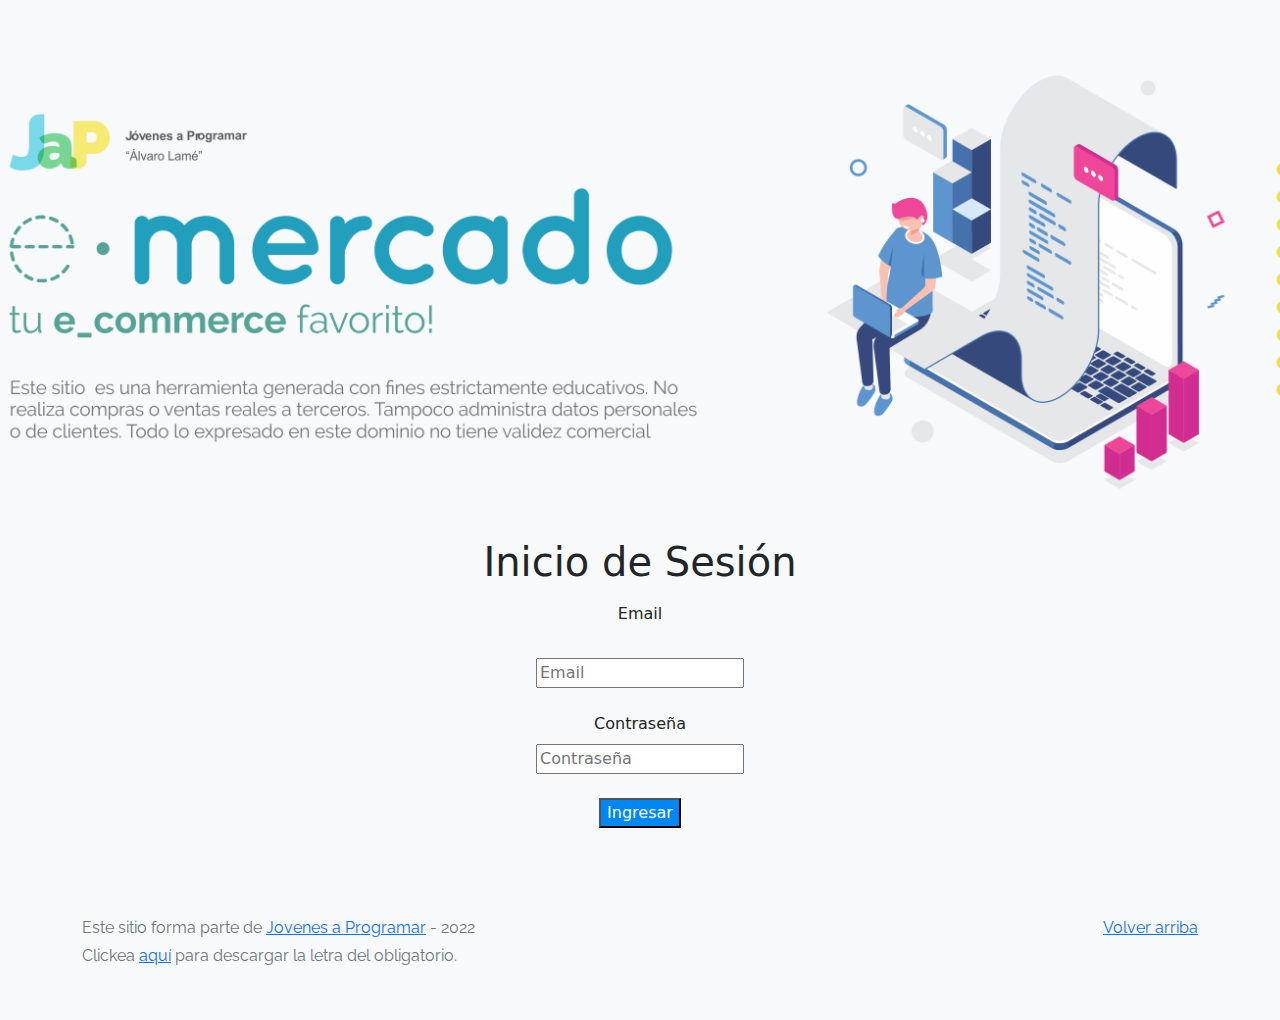
<file: workspace-inicial/index.html>
<!DOCTYPE html>
<html lang="es">

<head>
  <meta http-equiv="Content-Type" content="text/html; charset=UTF-8">
  <meta name="viewport" content="width=device-width, initial-scale=1, shrink-to-fit=no">
  <title>eMercado - Todo lo que busques está aquí</title>
  
  <link href="https://fonts.googleapis.com/css?family=Raleway:300,300i,400,400i,700,700i,900,900i" rel="stylesheet">
  <link href="css/bootstrap.min.css" rel="stylesheet">
  <link href="css/styles.css" rel="stylesheet">
  <style>
    body {
      background-color: rgb(248, 249, 250);
    }
  </style>
</head>

<body>
  
    <main class="mt-5">
      <!--
      <div class="container">
      <div class="alert alert-danger text-center" role="alert">
        4 class="alert-heading">Funcionalidad en desarrollo</h4>
      </div>
      </div>-->
    
      
    <div class="jumbotron text-center">
    </div>

      <form class="text-center">
      <h1 class="form-title" id="login">Inicio de Sesión</h1>
      <label class="form-label"for="email">Email</label>
      <br>
      <br>
      <input placeholder="Email" id="ee" type="email" required>
      <br>

      <!--Alerta email vacío-->
      <div class="alert alert-danger alert-dismissible fade" role="alert" id="alert-danger1">
        <p>Ingresa tu e-mail</p>
        <button type="button" class="btn-close" data-bs-dismiss="alert" aria-label="Close"></button>
        </div>
      <br>

      <label class="form-label" for="password">Contraseña</label>
      <br>
      <input placeholder="Contraseña" type="password" id="pw" required>
      <br>

      <!--Alerta contraseña vacía-->
      <div class="alert alert-danger alert-dismissible fade" role="alert" id="alert-danger2">
        <p>Ingresa tu contraseña</p>
        <button type="button" class="btn-close" data-bs-dismiss="alert" aria-label="Close"></button>
        </div>
      <br>

      <button class="enter_" id="enter" value="v_enter">Ingresar</button>

      <!--Datos no cumplen requisitos-->
      <div class="alert alert-danger alert-dismissible fade" role="alert" id="alert-danger3">
      <p>Los datos ingresados no cumplen con los requisitos solicitados</p>
      <button type="button" class="btn-close" data-bs-dismiss="alert" aria-label="Close"></button>
      </div>
      <br>

      </form>

    </main>


      <footer class="text-muted">
      <div class="container">
        <p class="float-end">
        <a href="#">Volver arriba</a>
        </p>
        <p>Este sitio forma parte de <a href="https://jovenesaprogramar.edu.uy/" target="_blank">Jovenes a Programar</a> -
        2022</p>
        <p>Clickea <a target="_blank" href="Letra.pdf">aquí</a> para descargar la letra del obligatorio.</p>
      </div>
      </footer>

      <!--Alerta empty fields-->
      <div class="alert alert-success alert-dismissible fade" role="alert" id="alert-success">
      <p>Datos guardados correctamente</p>
      <button type="button" class="btn-close" data-bs-dismiss="alert" aria-label="Close"></button>
      </div>
  
      <!--<div class="alert alert-danger alert-dismissible fade" role="alert" id="alert-danger">
      <p>Los datos ingresados no cumplen con los requisitos solicitados</p>
      <button type="button" class="btn-close" data-bs-dismiss="alert" aria-label="Close"></button>
      </div>-->

      <!--Alerta email vacío-->
        <!--<div class="alert alert-danger alert-dismissible fade" role="alert" id="alert-danger1">
        <p>Ingresa tu e-mail</p>
        <button type="button" class="btn-close" data-bs-dismiss="alert" aria-label="Close"></button>
        </div>-->

      <!--Alerta contraseña vacía-->
      
          <!--<div class="alert alert-danger alert-dismissible fade" role="alert" id="alert-danger2">
          <p>Ingresa tu contraseña</p>
          <button type="button" class="btn-close" data-bs-dismiss="alert" aria-label="Close"></button>
          </div>-->

  
    <script src="js/login.js"></script>
    <script src="js/init.js"></script>



</body>

</html>
</file>
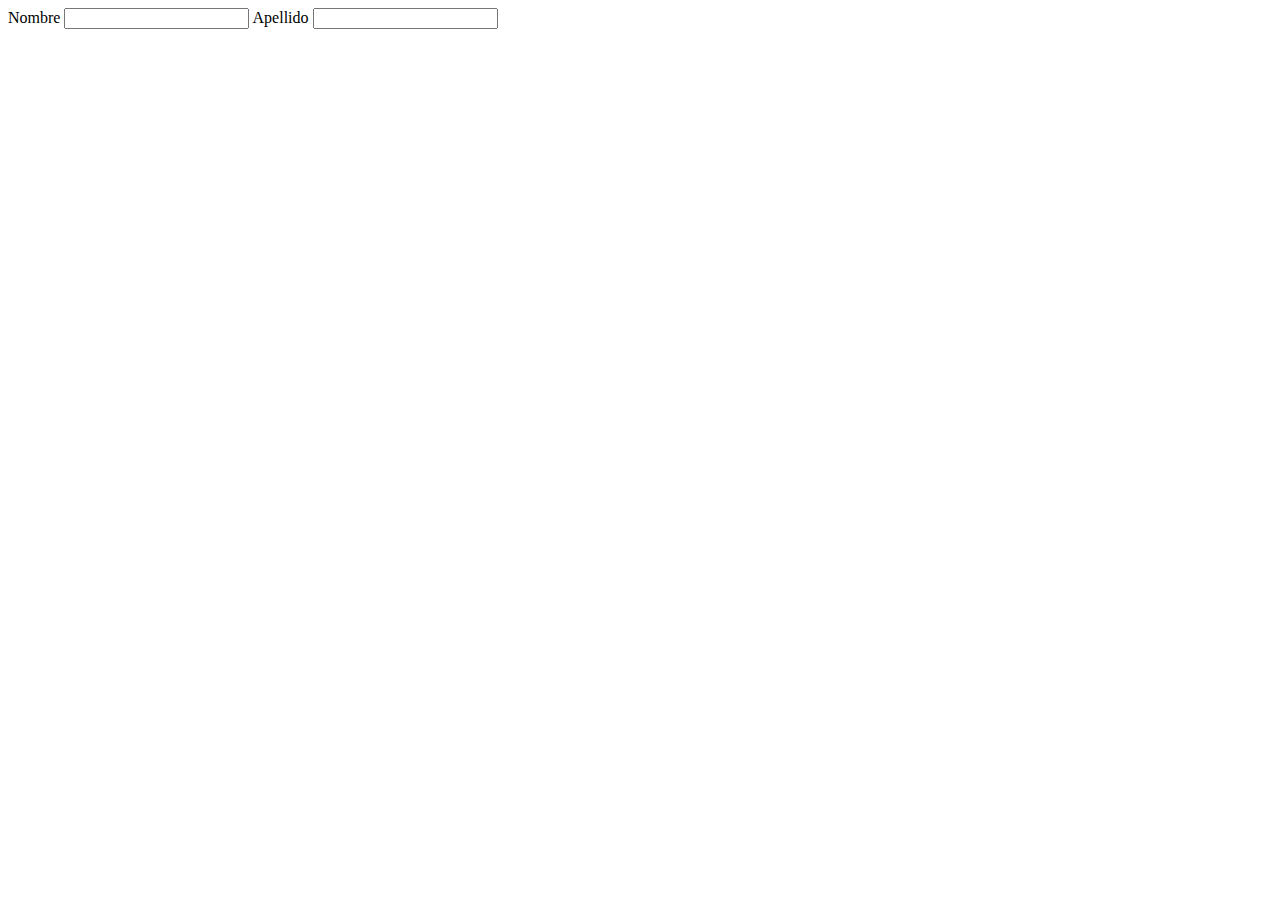
<file: workspace-inicial/Agosto.html>
<html lang="en">
<head>
    <meta charset="UTF-8">
    <meta http-equiv="X-UA-Compatible" content="IE=edge">
    <meta name="viewport" content="width=device-width, initial-scale=1.0">
    <title>Document</title>
</head>
<body>
    
</body>
</html>
<form>
    <label>Nombre</label> <input type="text">
    <label>Apellido</label> <input type="text">

</form>
</file>
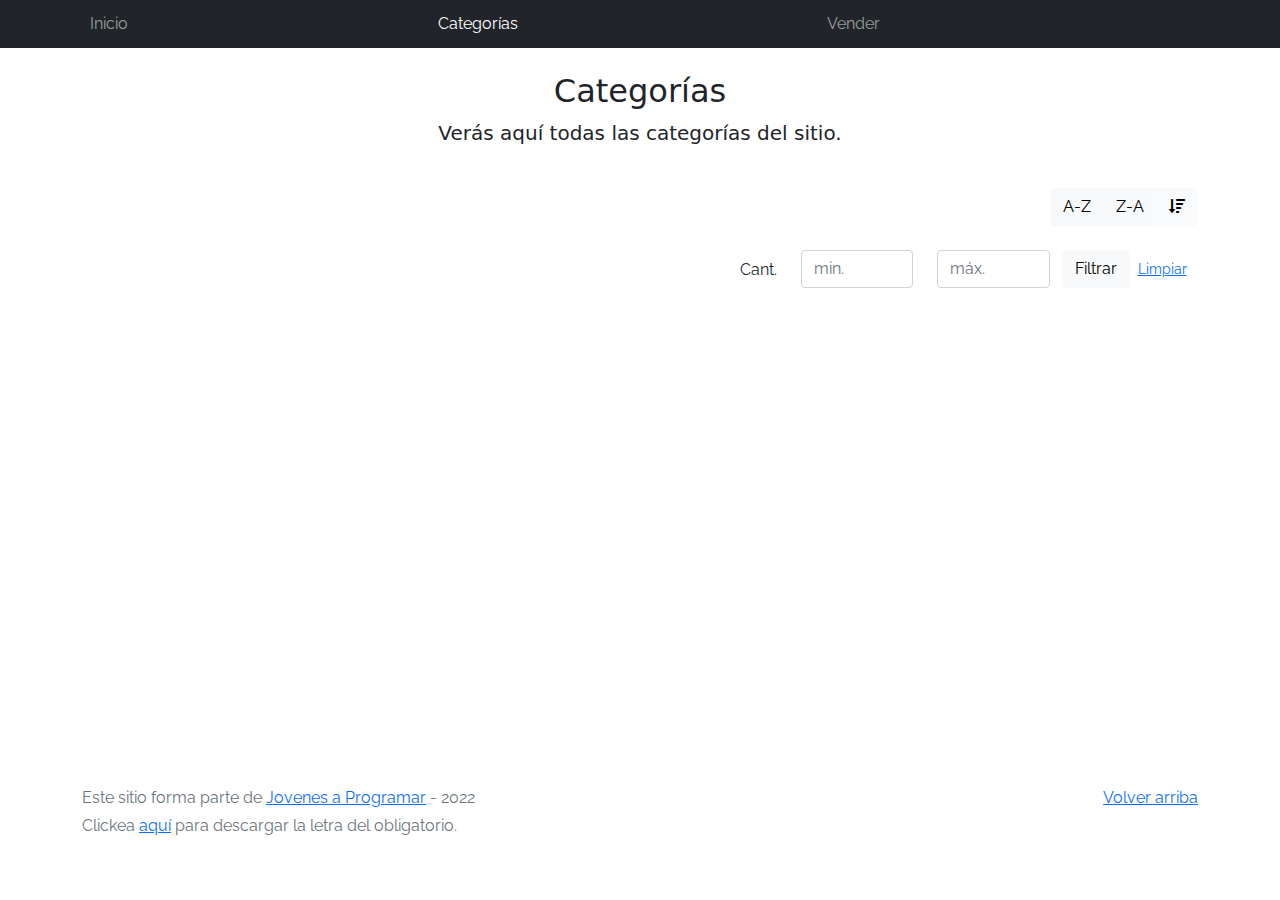
<file: workspace-inicial/categories.html>
<!DOCTYPE html>
<html lang="es">

<head>
  <meta http-equiv="Content-Type" content="text/html; charset=UTF-8">
  <meta name="viewport" content="width=device-width, initial-scale=1, shrink-to-fit=no">
  <title>eMercado - Todo lo que busques está aquí</title>

  <link href="https://fonts.googleapis.com/css?family=Raleway:300,300i,400,400i,700,700i,900,900i" rel="stylesheet">
  <link href="css/font-awesome.min.css" rel="stylesheet">
  <link href="css/bootstrap.min.css" rel="stylesheet">
  <link href="css/styles.css" rel="stylesheet">
</head>

<body>
  <nav class="navbar navbar-expand-lg navbar-dark bg-dark p-1">
    <div class="container">
      <button class="navbar-toggler" type="button" data-bs-toggle="collapse" data-bs-target="#navbarNav"
        aria-controls="navbarNav" aria-expanded="false" aria-label="Toggle navigation">
        <span class="navbar-toggler-icon"></span>
      </button>
      <div class="collapse navbar-collapse" id="navbarNav">
        <ul class="navbar-nav w-100 justify-content-between">

          <li class="nav-item">
            <a class="nav-link" href="index.html">Inicio</a>
          </li>
          
          <li class="nav-item">
            <a class="nav-link active" href="categories.html">Categorías</a>
          </li>

          <li class="nav-item">
            <a class="nav-link" href="sell.html">Vender</a>
          </li>

          <li class="nav-item">
            <div class="nav-link" class="user_class"></div>
          </li>

        </ul>
      </div>
    </div>
  </nav>
  <main class="pb-5">
    <div class="text-center p-4">
      <h2>Categorías</h2>
      <p class="lead">Verás aquí todas las categorías del sitio.</p>
    </div>
    <div class="container">
      <div class="row">
        <div class="col text-end">
          <div class="btn-group btn-group-toggle mb-4" data-bs-toggle="buttons">
            <input type="radio" class="btn-check" name="options" id="sortAsc">
            <label class="btn btn-light" for="sortAsc">A-Z</label>
            <input type="radio" class="btn-check" name="options" id="sortDesc">
            <label class="btn btn-light" for="sortDesc">Z-A</label>
            <input type="radio" class="btn-check" name="options" id="sortByCount" checked>
            <label class="btn btn-light" for="sortByCount"><i class="fas fa-sort-amount-down mr-1"></i></label>
          </div>
        </div>
      </div>
      <div class="row">
        <div class="col-lg-6 offset-lg-6 col-md-12 mb-1 container">
          <div class="row container p-0 m-0">
            <div class="col">
              <p class="font-weight-normal text-end my-2">Cant.</p>
            </div>
            <div class="col">
              <input class="form-control" type="number" placeholder="min." id="rangeFilterCountMin">
            </div>
            <div class="col">
              <input class="form-control" type="number" placeholder="máx." id="rangeFilterCountMax">
            </div>
            <div class="col-3 p-0">
              <div class="btn-group" role="group">
                <button class="btn btn-light btn-block" id="rangeFilterCount">Filtrar</button>
                <button class="btn btn-link btn-sm" id="clearRangeFilter">Limpiar</button>
              </div>
            </div>
          </div>
        </div>
      </div>
      <div class="row">
        <div class="list-group" id="cat-list-container">
        </div>
      </div>
    </div>
  </main>
  <footer class="text-muted">
    <div class="container">
      <p class="float-end">
        <a href="#">Volver arriba</a>
      </p>
      <p>Este sitio forma parte de <a href="https://jovenesaprogramar.edu.uy/" target="_blank">Jovenes a Programar</a> -
        2022</p>
      <p>Clickea <a target="_blank" href="Letra.pdf">aquí</a> para descargar la letra del obligatorio.</p>
    </div>
  </footer>
  <div id="spinner-wrapper">
    <div class="lds-ring">
      <div></div>
      <div></div>
      <div></div>
      <div></div>
    </div>
  </div>
  <script src="js/bootstrap.bundle.min.js"></script>
  <script src="js/init.js"></script>
  <script src="js/categories.js"></script>
</body>

</html>
</file>
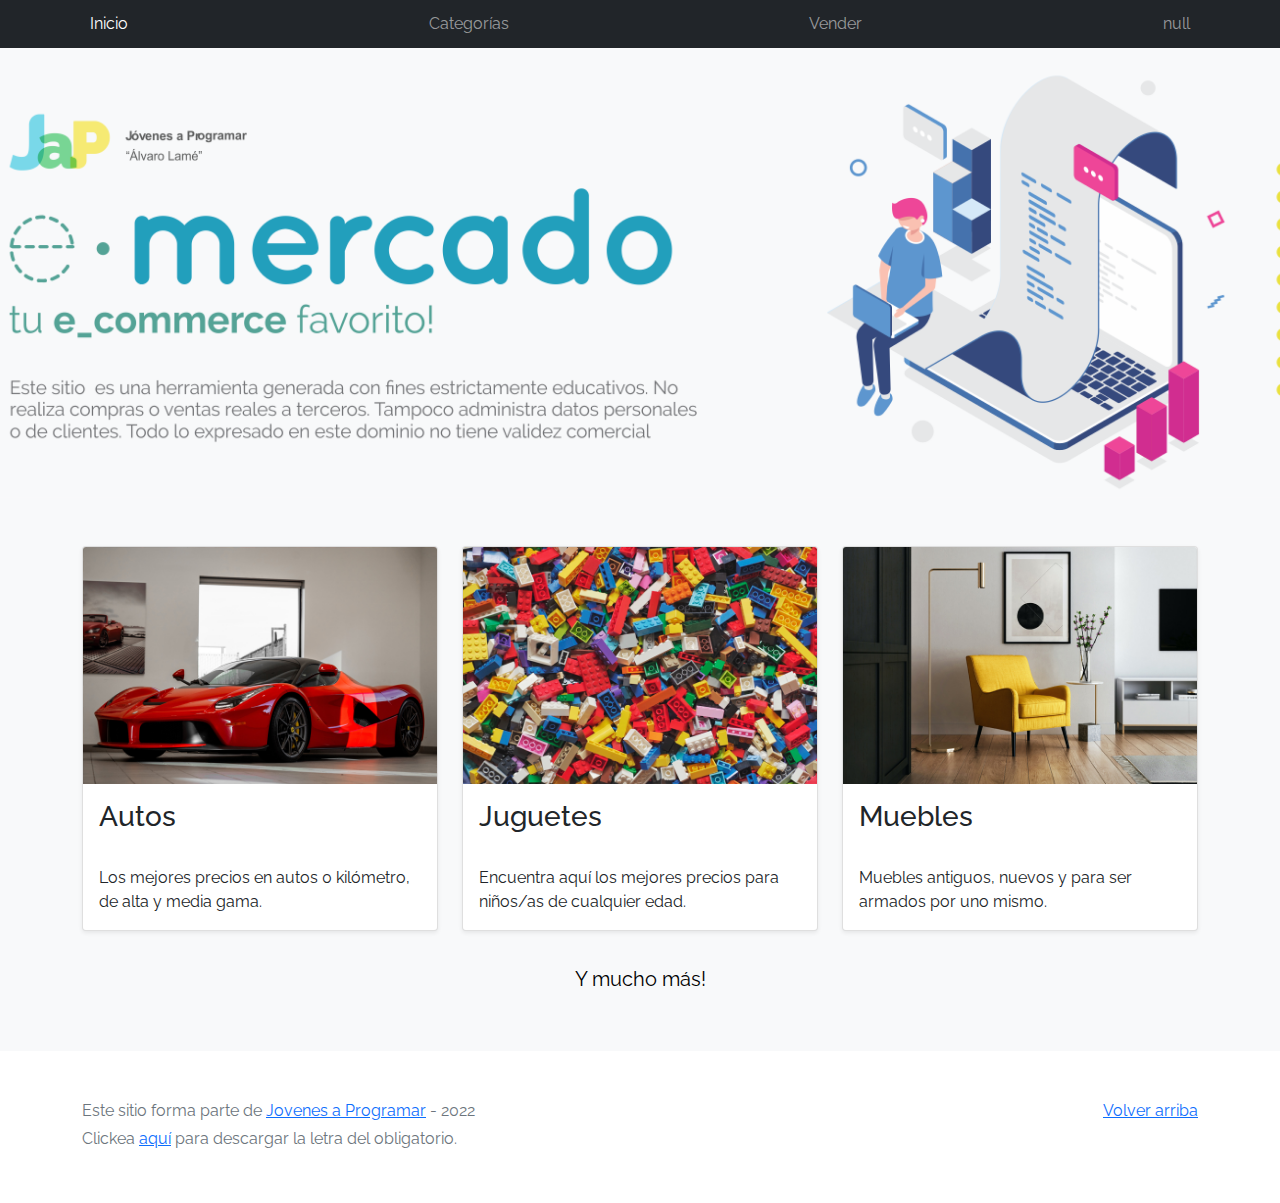
<file: workspace-inicial/index_2.html>
<!DOCTYPE html>
<html lang="es">

<head>
  <meta http-equiv="Content-Type" content="text/html; charset=UTF-8">
  <meta name="viewport" content="width=device-width, initial-scale=1, shrink-to-fit=no">
  <title>eMercado - Todo lo que busques está aquí</title>

  <link href="https://fonts.googleapis.com/css?family=Raleway:300,300i,400,400i,700,700i,900,900i" rel="stylesheet">
  <link href="css/bootstrap.min.css" rel="stylesheet">
  <link href="css/styles.css" rel="stylesheet">
</head>

<body>
  <nav class="navbar navbar-expand-lg navbar-dark bg-dark p-1">
    <div class="container">
      <button class="navbar-toggler" type="button" data-bs-toggle="collapse" data-bs-target="#navbarNav"
        aria-controls="navbarNav" aria-expanded="false" aria-label="Toggle navigation">
        <span class="navbar-toggler-icon"></span>
      </button>
      <div class="collapse navbar-collapse" id="navbarNav">
        <ul class="navbar-nav w-100 justify-content-between">

          <li class="nav-item">
            <a class="nav-link active" href="index.html">Inicio</a>
          </li>

          <li class="nav-item">
            <a class="nav-link" href="categories.html">Categorías</a>
          </li>

          <li class="nav-item">
            <a class="nav-link" href="sell.html">Vender</a>
          </li>

          <li class="nav-item">
            <div id="menu_user" class="nav-link" class="user_class"></div>
          </li>
          
        </ul>
      </div>
    </div>
  </nav>
  <main>
    <div class="jumbotron text-center"></div>
    <div class="album py-5 bg-light">
      <div class="container">
        <div class="row">
          <div class="col-md-4">
            <div class="card mb-4 shadow-sm custom-card cursor-active" id="autos">
              <img class="bd-placeholder-img card-img-top" src="img/cars_index.jpg"
                alt="Imgagen representativa de la categoría 'Autos'">
              <h3 class="m-3">Autos</h3>
              <div class="card-body">
                <p class="card-text">Los mejores precios en autos 0 kilómetro, de alta y media gama.</p>
              </div>
            </div>
          </div>
          <div class="col-md-4">
            <div class="card mb-4 shadow-sm custom-card cursor-active" id="juguetes">
              <img class="bd-placeholder-img card-img-top" src="img/toys_index.jpg"
                alt="Imgagen representativa de la categoría 'Juguetes'">
              <h3 class="m-3">Juguetes</h3>
              <div class="card-body">
                <p class="card-text">Encuentra aquí los mejores precios para niños/as de cualquier edad.</p>
              </div>
            </div>
          </div>
          <div class="col-md-4">
            <div class="card mb-4 shadow-sm custom-card cursor-active" id="muebles">
              <img class="bd-placeholder-img card-img-top" src="img/furniture_index.jpg"
                alt="Imgagen representativa de la categoría 'Muebles'">
              <h3 class="m-3">Muebles</h3>
              <div class="card-body">
                <p class="card-text">Muebles antiguos, nuevos y para ser armados por uno mismo.</p>
              </div>
            </div>
          </div>
        </div>
        <div class="row">
          <a class="btn btn-light btn-lg btn-block" href="categories.html">Y mucho más!</a>
        </div>
      </div>
    </div>
  </main>
  <footer class="text-muted">
    <div class="container">
      <p class="float-end">
        <a href="#">Volver arriba</a>
      </p>
      <p>Este sitio forma parte de <a href="https://jovenesaprogramar.edu.uy/" target="_blank">Jovenes a Programar</a> -
        2022</p>
      <p>Clickea <a target="_blank" href="Letra.pdf">aquí</a> para descargar la letra del obligatorio.</p>
    </div>
  </footer>
  <script src="js/bootstrap.bundle.min.js"></script>
  <script src="js/index.js"></script>
  <script src="js/init.js"></script>
  <!--<script src="js/login.js"></script>-->
</body>

</html>
</file>
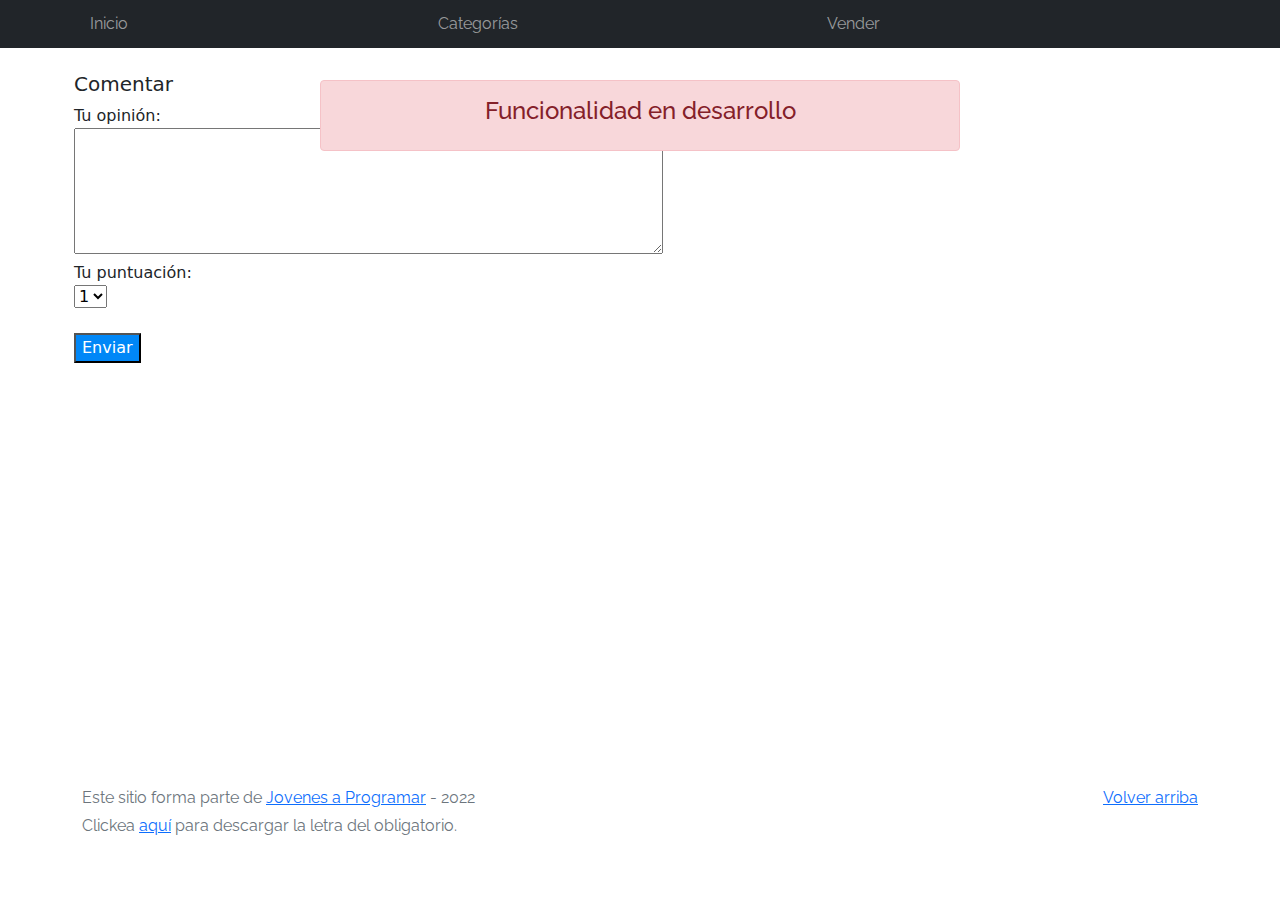
<file: workspace-inicial/product-info.html>
<!DOCTYPE html>
<html lang="es">

<head>
  <meta http-equiv="Content-Type" content="text/html; charset=UTF-8">
  <meta name="viewport" content="width=device-width, initial-scale=1, shrink-to-fit=no">
  <title>eMercado - Todo lo que busques está aquí</title>

  <link href="https://fonts.googleapis.com/css?family=Raleway:300,300i,400,400i,700,700i,900,900i" rel="stylesheet">
  <link href="css/font-awesome.min.css" rel="stylesheet">
  <link href="css/bootstrap.min.css" rel="stylesheet">
  <link href="css/styles.css" rel="stylesheet">
</head>

<body>
  <nav class="navbar navbar-expand-lg navbar-dark bg-dark p-1">
    <div class="container">
      <button class="navbar-toggler" type="button" data-bs-toggle="collapse" data-bs-target="#navbarNav"
        aria-controls="navbarNav" aria-expanded="false" aria-label="Toggle navigation">
        <span class="navbar-toggler-icon"></span>
      </button>
      <div class="collapse navbar-collapse" id="navbarNav">
        <ul class="navbar-nav w-100 justify-content-between">
          <li class="nav-item">
            <a class="nav-link" href="index.html">Inicio</a>
          </li>
          <li class="nav-item">
            <a class="nav-link" href="categories.html">Categorías</a>
          </li>
          <li class="nav-item">
            <a class="nav-link" href="sell.html">Vender</a>
          </li>
          <li class="nav-item">
            <div class="nav-link" class="user_class"></div>
          </li>
        </ul>
      </div>
    </div>
  </nav>
  <main>
<!--Modifico id para Entrega 3-->




<div class="container" id="products-list-container">
      <div class="alert alert-danger text-center" role="alert">
      <h4 class="alert-heading">Funcionalidad en desarrollo</h4>
      </div>
    </div>

    <div class="container" id="products-list-container_2">
    </div>
<br>
<form class="form_" action="">

<h5><label>Comentar</label></h5>
<h7><label>Tu opinión:</label></h7>
<br>
<textarea name="textarea" id="textarea" cols="70" rows="5"></textarea>
<br>
<h7><label>Tu puntuación:</label></h7>
<br>
<select name="select"> 
  <option value="1" id="option1" selected>1
  <option value="2" id="option2">2
  <option value="3" id="option3">3
  <option value="4" id="option4">4
  <option value="5" id="option5">5
</select>
<br>
<br>
<button type="submit" value="Enviar" id="enviar_form">Enviar</button>

</form>
    
  </main>


  <footer class="text-muted">
    <div class="container">
      <p class="float-end">
        <a href="#">Volver arriba</a>
      </p>
      <p>Este sitio forma parte de <a href="https://jovenesaprogramar.edu.uy/" target="_blank">Jovenes a Programar</a> -
        2022</p>
      <p>Clickea <a target="_blank" href="Letra.pdf">aquí</a> para descargar la letra del obligatorio.</p>
    </div>
  </footer>
  <div id="spinner-wrapper">
    <div class="lds-ring">
      <div></div>
      <div></div>
      <div></div>
      <div></div>
    </div>
  </div>
  <script src="js/bootstrap.bundle.min.js"></script>
  <script src="js/init.js"></script>
  <script src="js/product-info.js"></script>
</body>

</html>
</file>
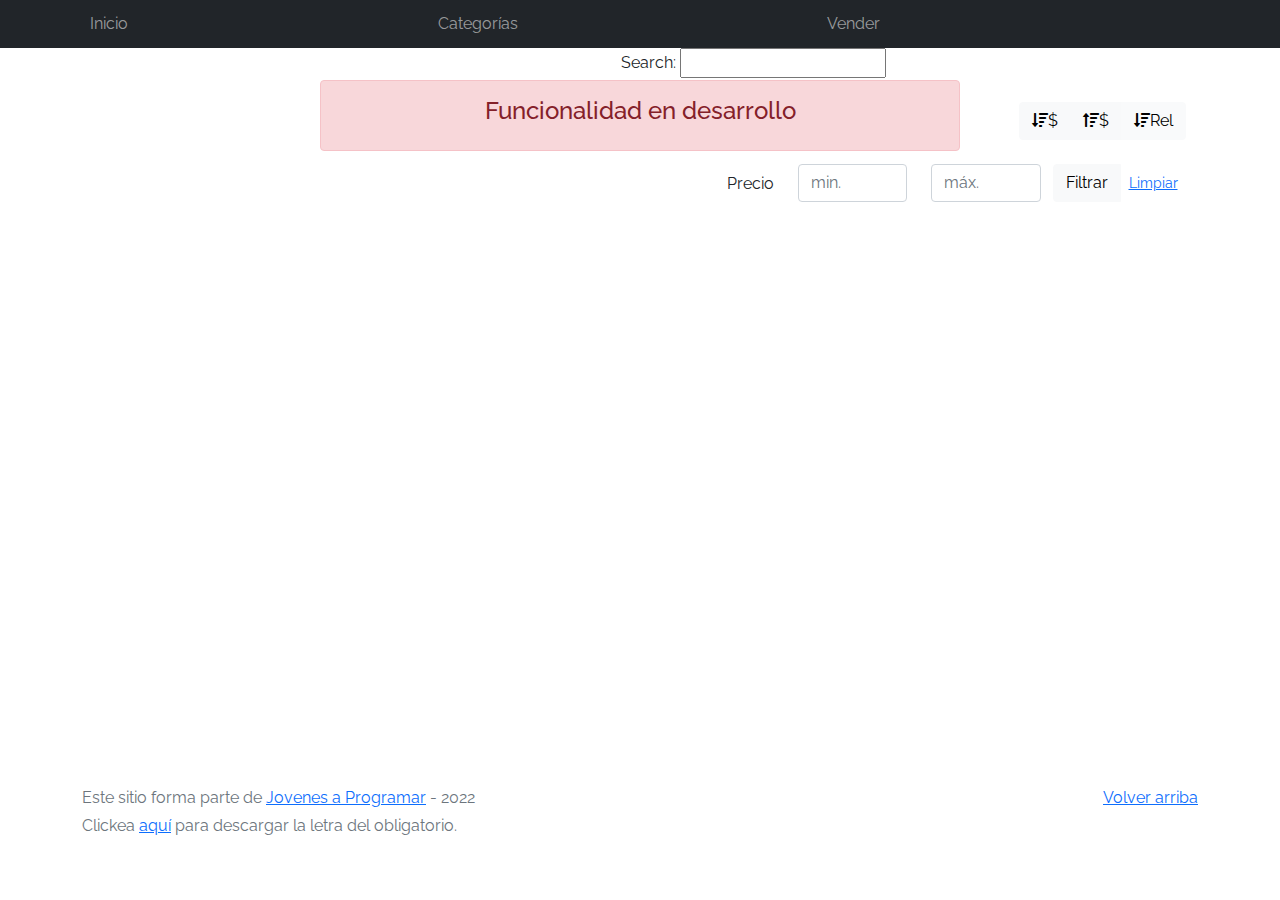
<file: workspace-inicial/products.html>
<!DOCTYPE html>
<html lang="es">

<head>
  <meta http-equiv="Content-Type" content="text/html; charset=UTF-8">
  <meta name="viewport" content="width=device-width, initial-scale=1, shrink-to-fit=no">
  <title>eMercado - Todo lo que busques está aquí</title>

  <link href="https://fonts.googleapis.com/css?family=Raleway:300,300i,400,400i,700,700i,900,900i" rel="stylesheet">
  <link href="css/font-awesome.min.css" rel="stylesheet">
  <link href="css/bootstrap.min.css" rel="stylesheet">
  <link href="css/styles.css" rel="stylesheet">
  
</head>

<body>
  <nav class="navbar navbar-expand-lg navbar-dark bg-dark p-1">
    <div class="container">
      <button class="navbar-toggler" type="button" data-bs-toggle="collapse" data-bs-target="#navbarNav"
        aria-controls="navbarNav" aria-expanded="false" aria-label="Toggle navigation">
        <span class="navbar-toggler-icon"></span>
      </button>
      <div class="collapse navbar-collapse" id="navbarNav">
        <ul class="navbar-nav w-100 justify-content-between">
          
          <li class="nav-item">
            <a class="nav-link" href="index.html">Inicio</a>
          </li>

          <li class="nav-item">
            <a class="nav-link" href="categories.html">Categorías</a>
          </li>

          <li class="nav-item">
            <a class="nav-link" href="sell.html">Vender</a>
          </li>

          <li class="nav-item">
            <div class="nav-link" class="user_class"></div>
          </li>

        </ul>
      </div>
    </div>
  </nav>
  <main class="pb-5 container">
  
  <!--INICIO ENTREGA 2-->
    <div class="container" id="products-list-container_2"></div>

    <div class="container">
      <div class="row">
        <div class="col text-end">
          
          <div id="search">
          <h7><label>Search: </label></h7>
          <input type="search" id="search_value" class="search-control">
          </div>
  <!--Fin Entrega 2-->

          <div id="result-search"></div>

          <br>

          <div class="btn-group btn-group-toggle mb-4" data-bs-toggle="buttons">
            <!--Precio Ascendente-->
            <input type="radio" class="btn-check" name="options" id="sortAsc">
            <label class="btn btn-light" for="sortAsc">
              <i class="fas fa-sort-amount-down mr-1"></i>$</label>
            <!--Precio Descendente-->
            <input type="radio" class="btn-check" name="options" id="sortDesc">
            <label class="btn btn-light" for="sortDesc">
              <i class="fas fa-sort-amount-up mr-1"></i>$</label>
            <!--Cantidad de Ventas-->
            <input type="radio" class="btn-check" name="options" id="sortByCount" checked>
            <label class="btn btn-light" for="sortByCount">
            <i class="fas fa-sort-amount-down mr-1"></i>Rel</label>

          </div>
        </div>
      </div>
          <div class="row">
        <div class="col-lg-6 offset-lg-6 col-md-12 mb-1 container">
          <div class="row container p-0 m-0">
            <div class="col">
              <p class="font-weight-normal text-end my-2">Precio</p>
            </div>
            <div class="col">
              <input class="form-control" type="number" placeholder="min." id="rangeFilterCountMin">
            </div>
            <div class="col">
              <input class="form-control" type="number" placeholder="máx." id="rangeFilterCountMax">
            </div>
            <div class="col-3 p-0">
              <div class="btn-group" role="group">
                <button class="btn btn-light btn-block" id="rangeFilterCount">Filtrar</button>
                <button class="btn btn-link btn-sm" id="clearRangeFilter">Limpiar</button>
              </div>
            </div>
          </div>
        </div>
      </div>
    
<!--FIN ENTREGA 2-->

    <div class="container" id="products-list-container">
      
      <div class="alert alert-danger text-center" role="alert">
        <h4 class="alert-heading">Funcionalidad en desarrollo</h4>
      </div>
      

    </div>
  </main>


  
  <footer class="text-muted">
    <div class="container">
      <p class="float-end">
        <a href="#">Volver arriba</a>
      </p>
      <p>Este sitio forma parte de <a href="https://jovenesaprogramar.edu.uy/" target="_blank">Jovenes a Programar</a> -
        2022</p>
      <p>Clickea <a target="_blank" href="Letra.pdf">aquí</a> para descargar la letra del obligatorio.</p>
    </div>
  </footer>
  <div id="spinner-wrapper">
    <div class="lds-ring">
      <div></div>
      <div></div>
      <div></div>
      <div></div>
    </div>
  </div>
  <script src="js/bootstrap.bundle.min.js"></script>
  <script src="js/init.js"></script>
  <script src="js/products.js"></script>
  
</body>

</html>
</file>
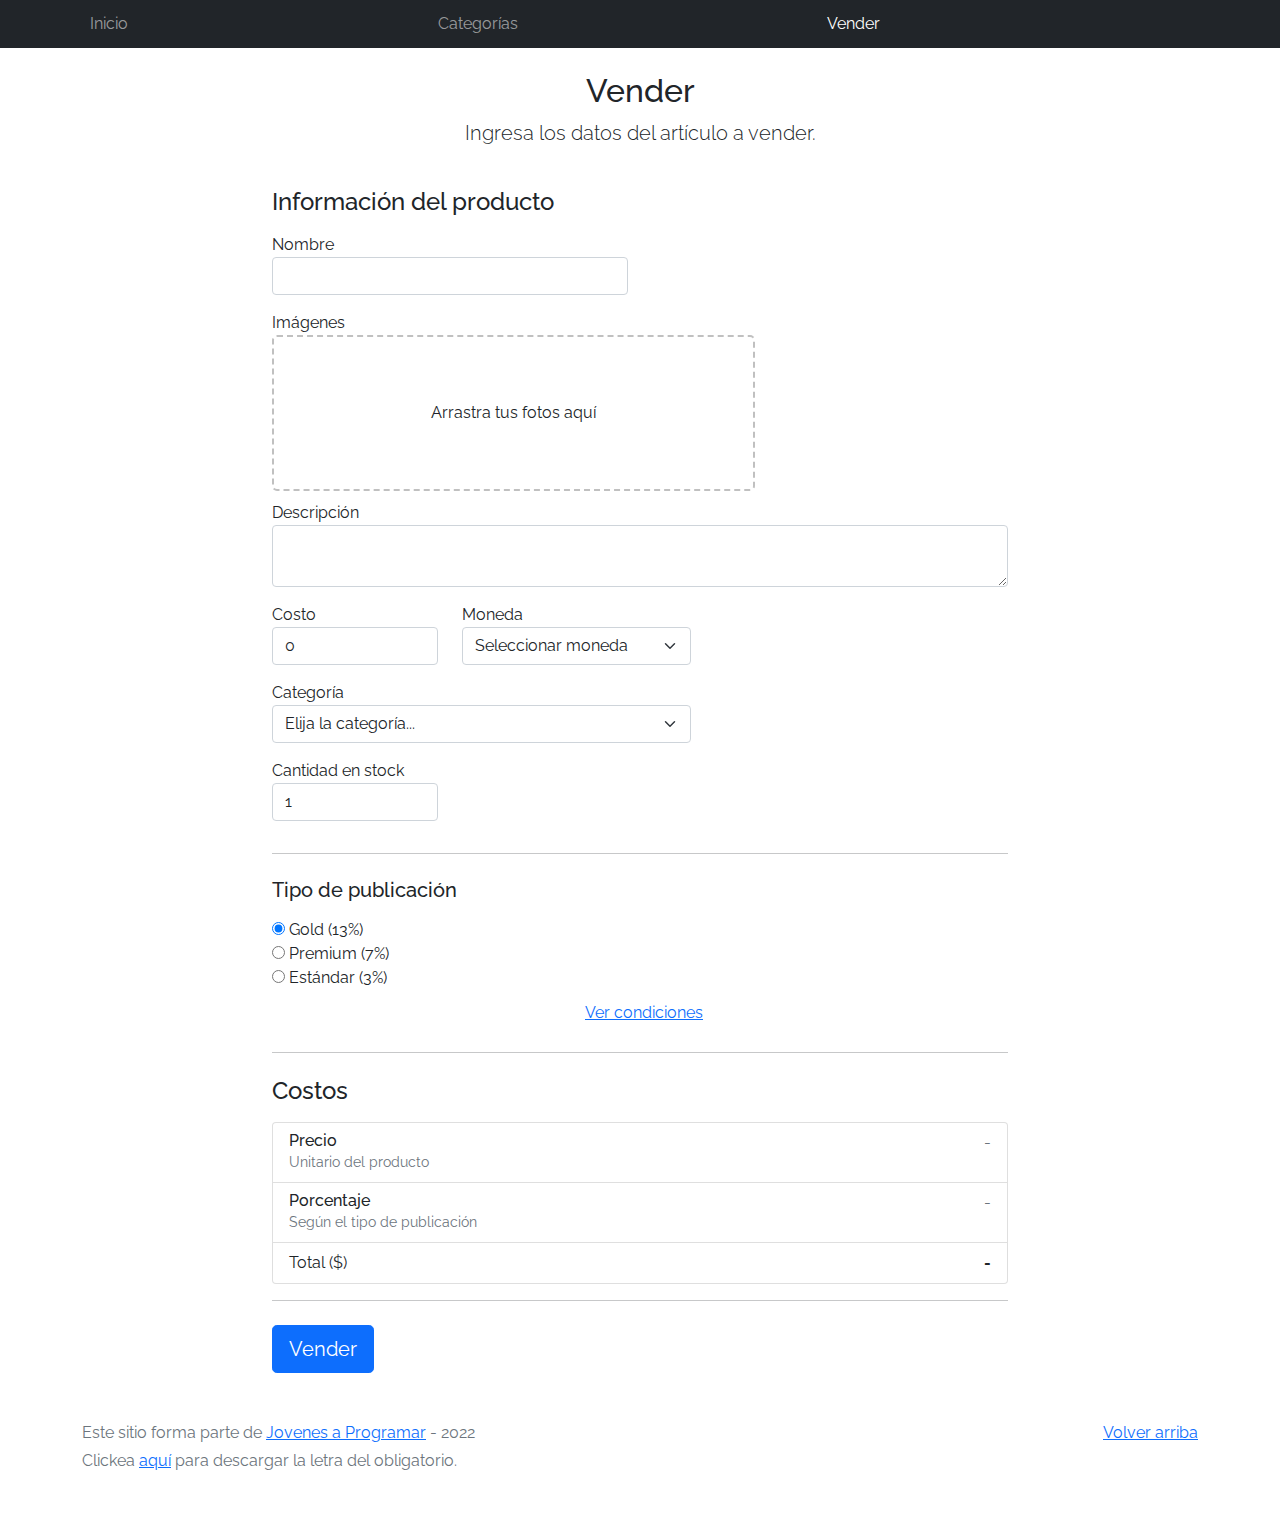
<file: workspace-inicial/sell.html>
<!DOCTYPE html>
<html lang="es">

<head>
  <meta http-equiv="Content-Type" content="text/html; charset=UTF-8">
  <meta name="viewport" content="width=device-width, initial-scale=1, shrink-to-fit=no">
  <title>eMercado - Todo lo que busques está aquí</title>
  <link href="https://fonts.googleapis.com/css?family=Raleway:300,300i,400,400i,700,700i,900,900i" rel="stylesheet">
  <link href="css/bootstrap.min.css" rel="stylesheet">
  <link href="css/dropzone.css" rel="stylesheet">
  <link href="css/styles.css" rel="stylesheet">
</head>

<body>
  <nav class="navbar navbar-expand-lg navbar-dark bg-dark p-1">
    <div class="container">
      <button class="navbar-toggler" type="button" data-bs-toggle="collapse" data-bs-target="#navbarNav"
        aria-controls="navbarNav" aria-expanded="false" aria-label="Toggle navigation">
        <span class="navbar-toggler-icon"></span>
      </button>
      <div class="collapse navbar-collapse" id="navbarNav">
        <ul class="navbar-nav w-100 justify-content-between">
          <li class="nav-item">
            <a class="nav-link" href="index.html">Inicio</a>
          </li>
          <li class="nav-item">
            <a class="nav-link" href="categories.html">Categorías</a>
          </li>
          <li class="nav-item">
            <a class="nav-link active" href="sell.html">Vender</a>

          <li class="nav-item">
            <div class="nav-link" class="user_class"></div>
          </li>



        </ul>
      </div>
    </div>
  </nav>
  <div class="container">
    <div class="text-center p-4">
      <h2>Vender</h2>
      <p class="lead">Ingresa los datos del artículo a vender.</p>
    </div>
    <div class="row justify-content-md-center">
      <div class="col-md-8 order-md-1">
        <h4 class="mb-3">Información del producto</h4>
        <form class="needs-validation" id="sell-info">
          <div class="row">
            <div class="col-md-6 mb-3">
              <label for="productName">Nombre</label>
              <input type="text" class="form-control" id="productName" value="" name="productName">
              <div class="invalid-feedback">
                Ingresa un nombre
              </div>
            </div>
          </div>
          <div class="row">
            <div class="col-md-8 order-md-1">
              <label>Imágenes</label>
              <div class="needsclick dz-clickable" id="file-upload">
                <div class="dz-message needsclick">
                  Arrastra tus fotos aquí<br>
                </div>
              </div>
            </div>
          </div>
          <div class="row">
            <div class="col-md-12 mb-3">
              <label for="productDescription">Descripción</label>
              <textarea name="productDescription" class="form-control" id="productDescription"></textarea>
            </div>
          </div>
          <div class="row">
            <div class="col-md-3 mb-3">
              <label for="productCostInput">Costo</label>
              <input type="number" name="productCostInput" class="form-control" id="productCostInput" placeholder="" required="" value="0"
                min="0">
              <div class="invalid-feedback">
                El costo debe ser mayor que 0.
              </div>
            </div>
            <div class="col-md-4 mb-3">
              <label for="productCurrency">Moneda</label>
              <select name="productCurrency" class="form-select custom-select d-block w-100" id="productCurrency" required>
                <option value="" hidden selected>Seleccionar moneda</option>
                <option>Pesos Uruguayos (UYU)</option>
                <option>Dólares (USD)</option>
              </select>
              <div class="invalid-feedback">
                Ingresa una categoría válida.
              </div>
            </div>
          </div>
          <div class="row">
            <div class="col-md-7 mb-3">
              <label for="productCategory">Categoría</label>
              <select name="productCategory" class="custom-select form-select d-block w-100" id="productCategory">
                <option value="">Elija la categoría...</option>
                <option>Autos</option>
                <option>Juguetes</option>
                <option>Muebles</option>
                <option>Herramientas</option>
                <option>Computadoras</option>
                <option>Vestimenta</option>
              </select>
              <div class="invalid-feedback">
                Por favor ingresa una categoría válida.
              </div>
            </div>
          </div>
          <div class="row">
            <div class="col-md-3 mb-3">
              <label for="productCountInput">Cantidad en stock</label>
              <input type="number" name="productCountInput" class="form-control" id="productCountInput"  required value="1"
                min="0">
              <div class="invalid-feedback">
                La cantidad es requerida.
              </div>
            </div>
          </div>
          <hr class="mb-4">
          <h5 class="mb-3">Tipo de publicación</h5>
          <div class="d-block my-3">
            <div class="custom-control custom-radio">
              <input id="goldradio" name="publicationType" type="radio" class="custom-control-input" checked=""
                required="">
              <label class="custom-control-label" for="goldradio">Gold (13%)</label>
            </div>
            <div class="custom-control custom-radio">
              <input id="premiumradio" name="publicationType" type="radio" class="custom-control-input" required="">
              <label class="custom-control-label" for="premiumradio">Premium (7%)</label>
            </div>
            <div class="custom-control custom-radio">
              <input id="standardradio" name="publicationType" type="radio" class="custom-control-input" required="">
              <label class="custom-control-label" for="standardradio">Estándar (3%)</label>
            </div>
            <div class="row">
              <button type="button" class="m-1 btn btn-link" data-bs-toggle="modal"
                data-bs-target="#contidionsModal">Ver
                condiciones</button>
            </div>
          </div>
          <hr class="mb-4">
          <h4 class="mb-3">Costos</h4>
          <ul class="list-group mb-3">
            <li class="list-group-item d-flex justify-content-between lh-condensed">
              <div>
                <h6 class="my-0">Precio</h6>
                <small class="text-muted">Unitario del producto</small>
              </div>
              <span class="text-muted" id="productCostText">-</span>
            </li>
            <li class="list-group-item d-flex justify-content-between lh-condensed">
              <div>
                <h6 class="my-0">Porcentaje</h6>
                <small class="text-muted">Según el tipo de publicación</small>
              </div>
              <span class="text-muted" id="comissionText">-</span>
            </li>
            <li class="list-group-item d-flex justify-content-between">
              <span>Total ($)</span>
              <strong id="totalCostText">-</strong>
            </li>
          </ul>
          <hr class="mb-4">
          <button class="btn btn-primary btn-lg" type="submit">Vender</button>
        </form>
      </div>
    </div>
  </div>
  <footer class="text-muted">
    <div class="container">
      <p class="float-end">
        <a href="#">Volver arriba</a>
      </p>
      <p>Este sitio forma parte de <a href="https://jovenesaprogramar.edu.uy/" target="_blank">Jovenes a Programar</a> -
        2022</p>
      <p>Clickea <a target="_blank" href="Letra.pdf">aquí</a> para descargar la letra del obligatorio.</p>
    </div>
  </footer>

  <div class="alert alert-primary-dismissible fade" id="alertResult" role="alert">
    <span id="resultSpan"></span>
  </div>

  <div class="modal fade" tabindex="-1" role="dialog" id="contidionsModal">
    <div class="modal-dialog" role="document">
      <div class="modal-content">
        <div class="modal-header">
          <h5 class="modal-title">Condiciones de publicación</h5>
        </div>
        <div class="modal-body">
          <div class="container">
            <div class="row">
              <h5 class="text-warning">Gold (13%)</h5>
              <p class="muted text-justify">Tu producto se verá de forma promocionada en portada, además de las
                condiciones de Premium y Estándar.</p>
            </div>
            <hr>
            <div class="row">
              <h5 class="text-primary">Premium (7%)</h5>
              <p class="muted text-justify">Se mostrará el producto en los primeros lugares de resultados de búsqueda,
                así cómo cuando se ingrese a la categoría que pertenezca.</p>
            </div>
            <hr>
            <div class="row">
              <h5 class="text-secondary">Estándar (3%)</h5>
              <p class="muted text-justify">El producto se listará en la categoría correspondiente, así como en los
                resultados de búsquedas que coincidan con las palabras claves en el nombre.</p>
            </div>
          </div>
        </div>
        <div class="modal-footer">
          <button type="button" class="btn btn-primary" data-bs-dismiss="modal">Cerrar</button>
        </div>
      </div>
    </div>
  </div>
  <div id="spinner-wrapper">
    <div class="lds-ring">
      <div></div>
      <div></div>
      <div></div>
      <div></div>
    </div>
  </div>
  <script src="js/bootstrap.bundle.min.js"></script>
  <script src="js/dropzone.js"></script>
  <script src="js/init.js"></script>
  <script src="js/sell.js"></script>
</body>

</html>
</file>
<file: workspace-inicial/css/styles.css>
.jumbotron,
.card-body,
.container,
.site-header {
  font-family: 'Raleway', serif !important;
}

.jumbotron .display-4 {
  font-weight: bold;
}

nav a {
  text-decoration: none;
}

.bd-placeholder-img {
  font-size: 1.125rem;
  text-anchor: middle;
  -webkit-user-select: none;
  -moz-user-select: none;
  -ms-user-select: none;
  user-select: none;
}

@media (min-width: 768px) {
  .bd-placeholder-img-lg {
    font-size: 3.5rem;
  }
}

.jumbotron {
  height: 50vh;
  padding: 5em inherit;
  margin-bottom: 0;
  background-color: #53C0FB;
  background: url('../img/cover_back.png');
  background-size: cover;
  background-position: center;
  background-repeat: no-repeat;
  color: black;
  font-weight: bold;
}

@media (min-width: 768px) {
  .jumbotron {
    padding-top: 6rem;
    padding-bottom: 6rem;
  }
}

.jumbotron p:last-child {
  margin-bottom: 0;
}

.jumbotron-heading {
  font-weight: 300;
}

.jumbotron .container {
  max-width: 40rem;
  background-color: rgba(255, 255, 255, 0.5);
  border-radius: 10px;
  text-shadow: 1px 1px 2px grey;
}

.jumbotron .lead {
  font-size: 38px;
}

footer {
  padding-top: 3rem;
  padding-bottom: 3rem;
}

footer p {
  margin-bottom: .25rem;
}

.site-header a {
  color: white;
  transition: ease-in-out color .15s;
}

.site-header .dropdown-menu a {
  color: black;
}

.dropzone {
  border: 2px dashed #0087F7;
  border-radius: 5px;
  background: white;
}

.img-fit {
  max-height: 100%;
}

.alert {
  position: fixed;
  top: 80px;
  width: 50%;
  left: 50%;
  transform: translate(-50%, 0);
}

.lds-ring {
  display: inline-block;
  position: relative;
  width: 64px;
  height: 64px;
  top: 50%;
  left: 50%;
}

.cursor-active {
  cursor: pointer;
}

.left {
  float: left;
  padding: 4px;
  background-color: rgba(255, 255, 255, 0.5);
}

.lds-ring div {
  box-sizing: border-box;
  display: block;
  position: absolute;
  width: 51px;
  height: 51px;
  margin: 6px;
  border: 6px solid #fff;
  border-radius: 50%;
  animation: lds-ring 1.2s cubic-bezier(0.5, 0, 0.5, 1) infinite;
  border-color: #fff transparent transparent transparent;
}

.lds-ring div:nth-child(1) {
  animation-delay: -0.45s;
}

.lds-ring div:nth-child(2) {
  animation-delay: -0.3s;
}

.lds-ring div:nth-child(3) {
  animation-delay: -0.15s;
}

@keyframes lds-ring {
  0% {
    transform: rotate(0deg);
  }

  100% {
    transform: rotate(360deg);
  }
}

.signin {
  width: 100%;
  max-width: 330px;
  padding: 15px;
  margin: auto;
}

#spinner-wrapper {
  position: fixed;
  background-color: rgba(0, 0, 0, 0.5);
  width: 100%;
  height: 100%;
  top: 0;
  left: 0;
  z-index: 1021;
  display: none;
}

main {
  min-height: calc(100vh - 210px);
}

a.custom-card,
a.custom-card:hover {
  color: inherit;
  text-decoration: inherit;
}

.checked {
  color: orange;
}

button.enter_{
  background-color: #0087F7;
  color:white
}

h1#login{
  margin: 0px 0px 16px;
}

form.text-center{
  padding: 40px 0px;
}

.center{
  text-align: center;
}

#search{
  padding-right: 300px;
  padding-left: 100px;
}

#image_array{
  width: 200px;
  height: 100px;
}

.fa.fa-star.checked{
  color: orange;
}

.fa.fa-star{
  color: grey;
}

.form_{
  margin-left: 74px;
}

button#enviar_form{
  background-color: #0087F7;
  color: white;
}
</file>
<file: workspace-inicial/css/dropzone.css>
/*
 * The MIT License
 * Copyright (c) 2012 Matias Meno <m@tias.me>
 */
.dropzone, .dropzone * {
  box-sizing: border-box; }

.dropzone {
  position: relative; }
  .dropzone .dz-preview {
    position: relative;
    display: inline-block;
    width: 120px;
    margin: 0.5em; }
    .dropzone .dz-preview .dz-progress {
      display: block;
      height: 15px;
      border: 1px solid #aaa; }
      .dropzone .dz-preview .dz-progress .dz-upload {
        display: block;
        height: 100%;
        width: 0;
        background: green; }
    .dropzone .dz-preview .dz-error-message {
      color: red;
      display: none; }
    .dropzone .dz-preview.dz-error .dz-error-message, .dropzone .dz-preview.dz-error .dz-error-mark {
      display: block; }
    .dropzone .dz-preview.dz-success .dz-success-mark {
      display: block; }
    .dropzone .dz-preview .dz-error-mark, .dropzone .dz-preview .dz-success-mark {
      position: absolute;
      display: none;
      left: 30px;
      top: 30px;
      width: 54px;
      height: 58px;
      left: 50%;
      margin-left: -27px; }

@-webkit-keyframes passing-through {
  0% {
    opacity: 0;
    -webkit-transform: translateY(40px);
    -moz-transform: translateY(40px);
    -ms-transform: translateY(40px);
    -o-transform: translateY(40px);
    transform: translateY(40px); }
  30%, 70% {
    opacity: 1;
    -webkit-transform: translateY(0px);
    -moz-transform: translateY(0px);
    -ms-transform: translateY(0px);
    -o-transform: translateY(0px);
    transform: translateY(0px); }
  100% {
    opacity: 0;
    -webkit-transform: translateY(-40px);
    -moz-transform: translateY(-40px);
    -ms-transform: translateY(-40px);
    -o-transform: translateY(-40px);
    transform: translateY(-40px); } }
@-moz-keyframes passing-through {
  0% {
    opacity: 0;
    -webkit-transform: translateY(40px);
    -moz-transform: translateY(40px);
    -ms-transform: translateY(40px);
    -o-transform: translateY(40px);
    transform: translateY(40px); }
  30%, 70% {
    opacity: 1;
    -webkit-transform: translateY(0px);
    -moz-transform: translateY(0px);
    -ms-transform: translateY(0px);
    -o-transform: translateY(0px);
    transform: translateY(0px); }
  100% {
    opacity: 0;
    -webkit-transform: translateY(-40px);
    -moz-transform: translateY(-40px);
    -ms-transform: translateY(-40px);
    -o-transform: translateY(-40px);
    transform: translateY(-40px); } }
@keyframes passing-through {
  0% {
    opacity: 0;
    -webkit-transform: translateY(40px);
    -moz-transform: translateY(40px);
    -ms-transform: translateY(40px);
    -o-transform: translateY(40px);
    transform: translateY(40px); }
  30%, 70% {
    opacity: 1;
    -webkit-transform: translateY(0px);
    -moz-transform: translateY(0px);
    -ms-transform: translateY(0px);
    -o-transform: translateY(0px);
    transform: translateY(0px); }
  100% {
    opacity: 0;
    -webkit-transform: translateY(-40px);
    -moz-transform: translateY(-40px);
    -ms-transform: translateY(-40px);
    -o-transform: translateY(-40px);
    transform: translateY(-40px); } }
@-webkit-keyframes slide-in {
  0% {
    opacity: 0;
    -webkit-transform: translateY(40px);
    -moz-transform: translateY(40px);
    -ms-transform: translateY(40px);
    -o-transform: translateY(40px);
    transform: translateY(40px); }
  30% {
    opacity: 1;
    -webkit-transform: translateY(0px);
    -moz-transform: translateY(0px);
    -ms-transform: translateY(0px);
    -o-transform: translateY(0px);
    transform: translateY(0px); } }
@-moz-keyframes slide-in {
  0% {
    opacity: 0;
    -webkit-transform: translateY(40px);
    -moz-transform: translateY(40px);
    -ms-transform: translateY(40px);
    -o-transform: translateY(40px);
    transform: translateY(40px); }
  30% {
    opacity: 1;
    -webkit-transform: translateY(0px);
    -moz-transform: translateY(0px);
    -ms-transform: translateY(0px);
    -o-transform: translateY(0px);
    transform: translateY(0px); } }
@keyframes slide-in {
  0% {
    opacity: 0;
    -webkit-transform: translateY(40px);
    -moz-transform: translateY(40px);
    -ms-transform: translateY(40px);
    -o-transform: translateY(40px);
    transform: translateY(40px); }
  30% {
    opacity: 1;
    -webkit-transform: translateY(0px);
    -moz-transform: translateY(0px);
    -ms-transform: translateY(0px);
    -o-transform: translateY(0px);
    transform: translateY(0px); } }
@-webkit-keyframes pulse {
  0% {
    -webkit-transform: scale(1);
    -moz-transform: scale(1);
    -ms-transform: scale(1);
    -o-transform: scale(1);
    transform: scale(1); }
  10% {
    -webkit-transform: scale(1.1);
    -moz-transform: scale(1.1);
    -ms-transform: scale(1.1);
    -o-transform: scale(1.1);
    transform: scale(1.1); }
  20% {
    -webkit-transform: scale(1);
    -moz-transform: scale(1);
    -ms-transform: scale(1);
    -o-transform: scale(1);
    transform: scale(1); } }
@-moz-keyframes pulse {
  0% {
    -webkit-transform: scale(1);
    -moz-transform: scale(1);
    -ms-transform: scale(1);
    -o-transform: scale(1);
    transform: scale(1); }
  10% {
    -webkit-transform: scale(1.1);
    -moz-transform: scale(1.1);
    -ms-transform: scale(1.1);
    -o-transform: scale(1.1);
    transform: scale(1.1); }
  20% {
    -webkit-transform: scale(1);
    -moz-transform: scale(1);
    -ms-transform: scale(1);
    -o-transform: scale(1);
    transform: scale(1); } }
@keyframes pulse {
  0% {
    -webkit-transform: scale(1);
    -moz-transform: scale(1);
    -ms-transform: scale(1);
    -o-transform: scale(1);
    transform: scale(1); }
  10% {
    -webkit-transform: scale(1.1);
    -moz-transform: scale(1.1);
    -ms-transform: scale(1.1);
    -o-transform: scale(1.1);
    transform: scale(1.1); }
  20% {
    -webkit-transform: scale(1);
    -moz-transform: scale(1);
    -ms-transform: scale(1);
    -o-transform: scale(1);
    transform: scale(1); } }
#file-upload, #file-upload * {
  box-sizing: border-box; }

#file-upload {
  min-height: 150px;
  border: 2px dashed silver;
  border-radius: 5px;
  background: white;
margin-bottom: 10px;}
  #file-upload.dz-clickable {
    cursor: pointer; }
    #file-upload.dz-clickable * {
      cursor: default; }
    #file-upload.dz-clickable .dz-message, #file-upload.dz-clickable .dz-message * {
      cursor: pointer; }
  #file-upload.dz-started .dz-message {
    display: none; }
  #file-upload.dz-drag-hover {
    border-style: solid; }
    #file-upload.dz-drag-hover .dz-message {
      opacity: 0.5; }
  #file-upload .dz-message {
    text-align: center;
    margin: 4em 0; }
  #file-upload .dz-preview {
    position: relative;
    display: inline-block;
    vertical-align: top;
    margin: 16px;
    min-height: 100px; }
    #file-upload .dz-preview:hover {
      z-index: 1000; }
      #file-upload .dz-preview:hover .dz-details {
        opacity: 1; }
    #file-upload .dz-preview.dz-file-preview .dz-image {
      border-radius: 20px;
      background: #999;
      background: linear-gradient(to bottom, #eee, #ddd); }
    #file-upload .dz-preview.dz-file-preview .dz-details {
      opacity: 1; }
    #file-upload .dz-preview.dz-image-preview {
      background: white; }
      #file-upload .dz-preview.dz-image-preview .dz-details {
        -webkit-transition: opacity 0.2s linear;
        -moz-transition: opacity 0.2s linear;
        -ms-transition: opacity 0.2s linear;
        -o-transition: opacity 0.2s linear;
        transition: opacity 0.2s linear; }
    #file-upload .dz-preview .dz-remove {
      font-size: 14px;
      text-align: center;
      display: block;
      cursor: pointer;
      border: none; }
      #file-upload .dz-preview .dz-remove:hover {
        text-decoration: underline; }
    #file-upload .dz-preview:hover .dz-details {
      opacity: 1; }
    #file-upload .dz-preview .dz-details {
      z-index: 20;
      position: absolute;
      top: 0;
      left: 0;
      opacity: 0;
      font-size: 13px;
      min-width: 100%;
      max-width: 100%;
      padding: 2em 1em;
      text-align: center;
      color: rgba(0, 0, 0, 0.9);
      line-height: 150%; }
      #file-upload .dz-preview .dz-details .dz-size {
        margin-bottom: 1em;
        font-size: 16px; }
      #file-upload .dz-preview .dz-details .dz-filename {
        white-space: nowrap; }
        #file-upload .dz-preview .dz-details .dz-filename:hover span {
          border: 1px solid rgba(200, 200, 200, 0.8);
          background-color: rgba(255, 255, 255, 0.8); }
        #file-upload .dz-preview .dz-details .dz-filename:not(:hover) {
          overflow: hidden;
          text-overflow: ellipsis; }
          #file-upload .dz-preview .dz-details .dz-filename:not(:hover) span {
            border: 1px solid transparent; }
      #file-upload .dz-preview .dz-details .dz-filename span, #file-upload .dz-preview .dz-details .dz-size span {
        background-color: rgba(255, 255, 255, 0.4);
        padding: 0 0.4em;
        border-radius: 3px; }
    #file-upload .dz-preview:hover .dz-image img {
      -webkit-transform: scale(1.05, 1.05);
      -moz-transform: scale(1.05, 1.05);
      -ms-transform: scale(1.05, 1.05);
      -o-transform: scale(1.05, 1.05);
      transform: scale(1.05, 1.05);
      -webkit-filter: blur(8px);
      filter: blur(8px); }
    #file-upload .dz-preview .dz-image {
      border-radius: 20px;
      overflow: hidden;
      width: 120px;
      height: 120px;
      position: relative;
      display: block;
      z-index: 10; }
      #file-upload .dz-preview .dz-image img {
        display: block; }
    #file-upload .dz-preview.dz-success .dz-success-mark {
      -webkit-animation: passing-through 3s cubic-bezier(0.77, 0, 0.175, 1);
      -moz-animation: passing-through 3s cubic-bezier(0.77, 0, 0.175, 1);
      -ms-animation: passing-through 3s cubic-bezier(0.77, 0, 0.175, 1);
      -o-animation: passing-through 3s cubic-bezier(0.77, 0, 0.175, 1);
      animation: passing-through 3s cubic-bezier(0.77, 0, 0.175, 1); }
    #file-upload .dz-preview.dz-error .dz-error-mark {
      opacity: 1;
      -webkit-animation: slide-in 3s cubic-bezier(0.77, 0, 0.175, 1);
      -moz-animation: slide-in 3s cubic-bezier(0.77, 0, 0.175, 1);
      -ms-animation: slide-in 3s cubic-bezier(0.77, 0, 0.175, 1);
      -o-animation: slide-in 3s cubic-bezier(0.77, 0, 0.175, 1);
      animation: slide-in 3s cubic-bezier(0.77, 0, 0.175, 1); }
    #file-upload .dz-preview .dz-success-mark, #file-upload .dz-preview .dz-error-mark {
      pointer-events: none;
      opacity: 0;
      z-index: 500;
      position: absolute;
      display: block;
      top: 50%;
      left: 50%;
      margin-left: -27px;
      margin-top: -27px; }
      #file-upload .dz-preview .dz-success-mark svg, #file-upload .dz-preview .dz-error-mark svg {
        display: block;
        width: 54px;
        height: 54px; }
    #file-upload .dz-preview.dz-processing .dz-progress {
      opacity: 1;
      -webkit-transition: all 0.2s linear;
      -moz-transition: all 0.2s linear;
      -ms-transition: all 0.2s linear;
      -o-transition: all 0.2s linear;
      transition: all 0.2s linear; }
    #file-upload .dz-preview.dz-complete .dz-progress {
      opacity: 0;
      -webkit-transition: opacity 0.4s ease-in;
      -moz-transition: opacity 0.4s ease-in;
      -ms-transition: opacity 0.4s ease-in;
      -o-transition: opacity 0.4s ease-in;
      transition: opacity 0.4s ease-in; }
    #file-upload .dz-preview:not(.dz-processing) .dz-progress {
      -webkit-animation: pulse 6s ease infinite;
      -moz-animation: pulse 6s ease infinite;
      -ms-animation: pulse 6s ease infinite;
      -o-animation: pulse 6s ease infinite;
      animation: pulse 6s ease infinite; }
    #file-upload .dz-preview .dz-progress {
      opacity: 1;
      z-index: 1000;
      pointer-events: none;
      position: absolute;
      height: 16px;
      left: 50%;
      top: 50%;
      margin-top: -8px;
      width: 80px;
      margin-left: -40px;
      background: rgba(255, 255, 255, 0.9);
      -webkit-transform: scale(1);
      border-radius: 8px;
      overflow: hidden; }
      #file-upload .dz-preview .dz-progress .dz-upload {
        background: #333;
        background: linear-gradient(to bottom, #666, #444);
        position: absolute;
        top: 0;
        left: 0;
        bottom: 0;
        width: 0;
        -webkit-transition: width 300ms ease-in-out;
        -moz-transition: width 300ms ease-in-out;
        -ms-transition: width 300ms ease-in-out;
        -o-transition: width 300ms ease-in-out;
        transition: width 300ms ease-in-out; }
    #file-upload .dz-preview.dz-error .dz-error-message {
      display: block; }
    #file-upload .dz-preview.dz-error:hover .dz-error-message {
      opacity: 1;
      pointer-events: auto; }
    #file-upload .dz-preview .dz-error-message {
      pointer-events: none;
      z-index: 1000;
      position: absolute;
      display: block;
      display: none;
      opacity: 0;
      -webkit-transition: opacity 0.3s ease;
      -moz-transition: opacity 0.3s ease;
      -ms-transition: opacity 0.3s ease;
      -o-transition: opacity 0.3s ease;
      transition: opacity 0.3s ease;
      border-radius: 8px;
      font-size: 13px;
      top: 130px;
      left: -10px;
      width: 140px;
      background: #be2626;
      background: linear-gradient(to bottom, #be2626, #a92222);
      padding: 0.5em 1.2em;
      color: white; }
      #file-upload .dz-preview .dz-error-message:after {
        content: '';
        position: absolute;
        top: -6px;
        left: 64px;
        width: 0;
        height: 0;
        border-left: 6px solid transparent;
        border-right: 6px solid transparent;
        border-bottom: 6px solid #be2626; }

#file-upload .dz-preview.dz-error .dz-error-message, #file-upload .dz-preview.dz-error .dz-error-mark{
  display: none;
}
</file>
